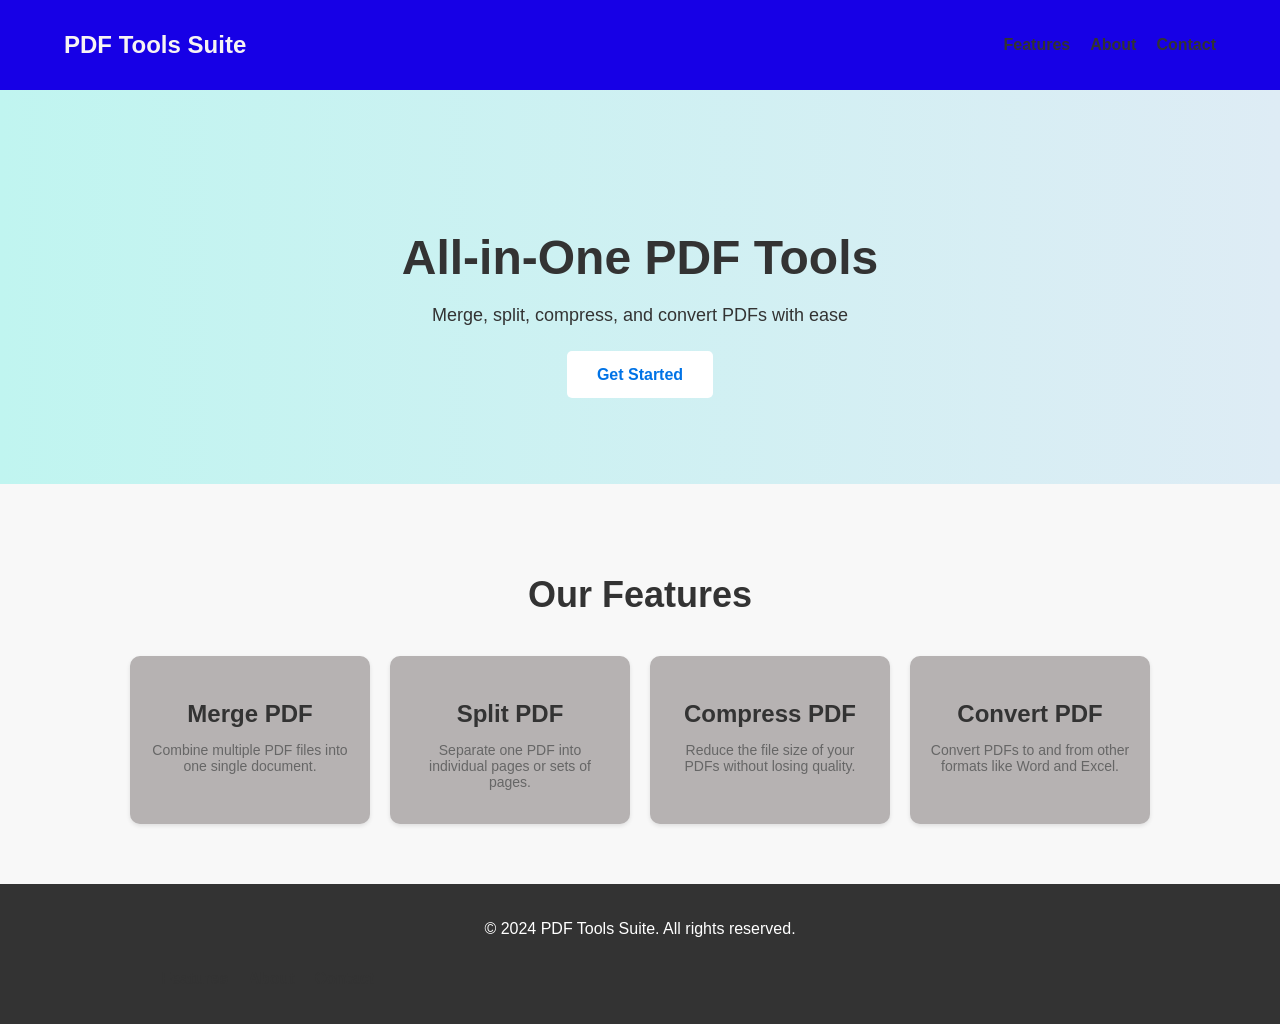
<file: index.html>
<!DOCTYPE html>
<html lang="en">
<head>
    <meta charset="UTF-8">
    <meta name="viewport" content="width=device-width, initial-scale=1.0">
    <title>PDF Tools Suite</title>
    <link rel="stylesheet" href="project.css">
</head>
<body>
    <header>
        <nav>
            <div class="logo">PDF Tools Suite</div>
            <ul>
                <li><a href="#features">Features</a></li>
                <li><a href="#about">About</a></li>
                <li><a href="#contact">Contact</a></li>
            </ul>
        </nav>
    </header>

    <section class="hero">
        <div class="hero-content">
            <h1>All-in-One PDF Tools</h1>
            <p>Merge, split, compress, and convert PDFs with ease</p>
            <a href="#features" class="cta-button">Get Started</a>
        </div>
    </section>

    <section id="features" class="features">
        <h2>Our Features</h2>
        <div class="feature-grid">
            <div class="feature">
                <!--<img src="merge.png" alt="Merge PDF">-->
                <h3>Merge PDF</h3>
                <p>Combine multiple PDF files into one single document.</p>
            </div>
            <div class="feature">
                <!--<img src="split.png" alt="Split PDF">-->
                <h3>Split PDF</h3>
                <p>Separate one PDF into individual pages or sets of pages.</p>
            </div>
            <div class="feature">
                <!--<img src="compress.png" alt="Compress PDF">-->
                <h3>Compress PDF</h3>
                <p>Reduce the file size of your PDFs without losing quality.</p>
            </div>
            <div class="feature">
                <!--<img src="convert.png" alt="Convert PDF">-->
                <h3>Convert PDF</h3>
                <p>Convert PDFs to and from other formats like Word and Excel.</p>
            </div>
        </div>
    </section>

    <footer>
        <div class="footer-content">
            <p>&copy; 2024 PDF Tools Suite. All rights reserved.</p>
            <nav>
                <ul>
                    <li><a href="#features">Features</a></li>
                    <li><a href="#about">About</a></li>
                    <li><a href="#contact">Contact</a></li>
                </ul>
            </nav>
        </div>
    </footer>
</body>
</html>
</file>
<file: project.css>
body {
    margin: 0;
    font-family: Arial, sans-serif;
    background-color: #f8f8f8;
    color: #333;
}

header {
    background-color: #1700e6;
    box-shadow: 0 2px 4px rgba(0, 0, 0, 0.1);
    padding: 20px 0;
}

nav {
    display: flex;
    justify-content: space-between;
    align-items: center;
    width: 90%;
    max-width: 1200px;
    margin: 0 auto;
}

.logo {
    font-size: 24px;
    font-weight: bold;
    color: #f7f3f3;
}

nav ul {
    list-style: none;
    display: flex;
    gap: 20px;
}

nav a {
    text-decoration: none;
    color: #333;
    font-weight: bold;
}

.hero {
    background: linear-gradient(to right, #c0f5f0, #deecf5);
    color: white;
    text-align: center;
    padding: 100px 20px;
}

.hero h1 {
    font-size: 48px;
    margin-bottom: 20px;
    color: #333;
}

.hero p {
    font-size: 18px;
    margin-bottom: 40px;
    color: #333;
}

.cta-button {
    padding: 15px 30px;
    background-color: #ffffff;
    color: #0073e6;
    text-decoration: none;
    font-weight: bold;
    border-radius: 5px;
    transition: background-color 0.3s;
}

.cta-button:hover {
    background-color: #f0f0f0;
}

.features {
    padding: 60px 20px;
    text-align: center;
}

.features h2 {
    font-size: 36px;
    margin-bottom: 40px;
    
}

.feature-grid {
    display: flex;
    justify-content: center;
    gap: 20px;
    flex-wrap: wrap;
}

.feature {
    background-color: #b6b2b2;
    padding: 20px;
    border-radius: 10px;
    box-shadow: 0 2px 4px rgba(0, 0, 0, 0.1);
    width: 200px;
    text-align: center;
}

.feature h3 {
    font-size: 24px;
    margin-bottom: 10px;
}

.feature p {
    font-size: 14px;
    color: #666;
}

footer {
    background-color: #333;
    color: #ffffff;
    padding: 20px 0;
    text-align: center;
}

.footer-content {
    width: 90%;
    max-width: 1200px;
    margin: 0 auto;
}
</file>
